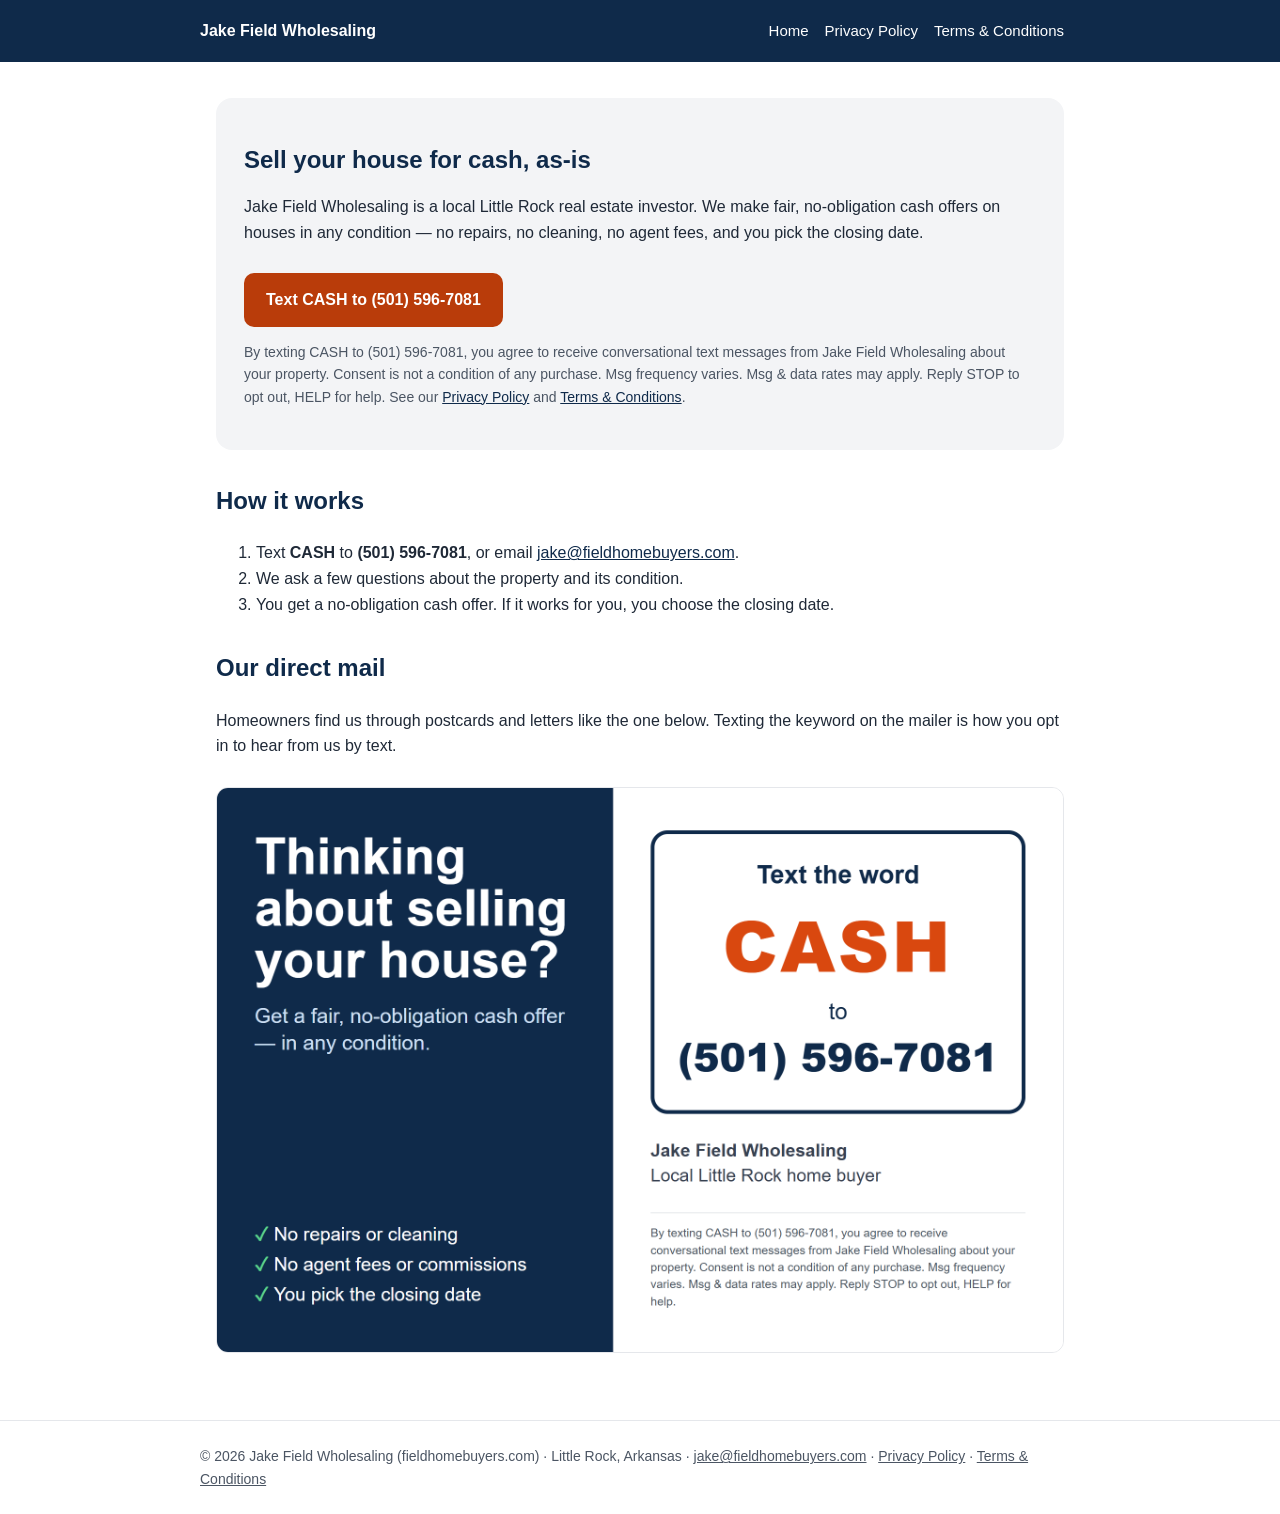
<file: index.html>
<!doctype html>
<html lang="en">
<head>
<meta charset="utf-8">
<meta name="viewport" content="width=device-width, initial-scale=1">
<title>Jake Field Wholesaling | Sell Your House for Cash in Little Rock</title>
<meta name="description" content="Jake Field Wholesaling buys houses in Little Rock and central Arkansas for cash, as-is. Text CASH to (501) 596-7081 for a no-obligation offer.">
<link rel="stylesheet" href="style.css">
</head>
<body>
<header><div class="wrap"><a href="index.html"><strong>Jake Field Wholesaling</strong></a><nav><a href="index.html">Home</a><a href="privacy.html">Privacy Policy</a><a href="terms.html">Terms &amp; Conditions</a></nav></div></header>
<main class="wrap">
  <section class="hero">
    <h1>Sell your house for cash, as-is</h1>
    <p>Jake Field Wholesaling is a local Little Rock real estate investor. We make fair, no-obligation cash offers on houses in any condition &mdash; no repairs, no cleaning, no agent fees, and you pick the closing date.</p>
    <a class="cta" href="sms:+15015967081?body=CASH">Text CASH to (501) 596-7081</a>
    <p class="fine">By texting CASH to (501) 596-7081, you agree to receive conversational text messages from Jake Field Wholesaling about your property. Consent is not a condition of any purchase. Msg frequency varies. Msg &amp; data rates may apply. Reply STOP to opt out, HELP for help. See our <a href="privacy.html">Privacy Policy</a> and <a href="terms.html">Terms &amp; Conditions</a>.</p>
  </section>

  <h2>How it works</h2>
  <ol>
    <li>Text <strong>CASH</strong> to <strong>(501) 596-7081</strong>, or email <a href="mailto:jake@fieldhomebuyers.com">jake@fieldhomebuyers.com</a>.</li>
    <li>We ask a few questions about the property and its condition.</li>
    <li>You get a no-obligation cash offer. If it works for you, you choose the closing date.</li>
  </ol>

  <h2 id="mailer">Our direct mail</h2>
  <p>Homeowners find us through postcards and letters like the one below. Texting the keyword on the mailer is how you opt in to hear from us by text.</p>
  <img class="postcard" src="text-cash-postcard.png" alt="Jake Field Wholesaling postcard: Thinking about selling your house? Text the word CASH to (501) 596-7081. By texting CASH you agree to receive conversational text messages from Jake Field Wholesaling about your property. Msg frequency varies. Msg and data rates may apply. Reply STOP to opt out, HELP for help.">
</main>
<footer><div class="wrap">&copy; 2026 Jake Field Wholesaling (fieldhomebuyers.com) &middot; Little Rock, Arkansas &middot; <a href="mailto:jake@fieldhomebuyers.com">jake@fieldhomebuyers.com</a> &middot; <a href="privacy.html">Privacy Policy</a> &middot; <a href="terms.html">Terms &amp; Conditions</a></div></footer>
</body>
</html>
</file>
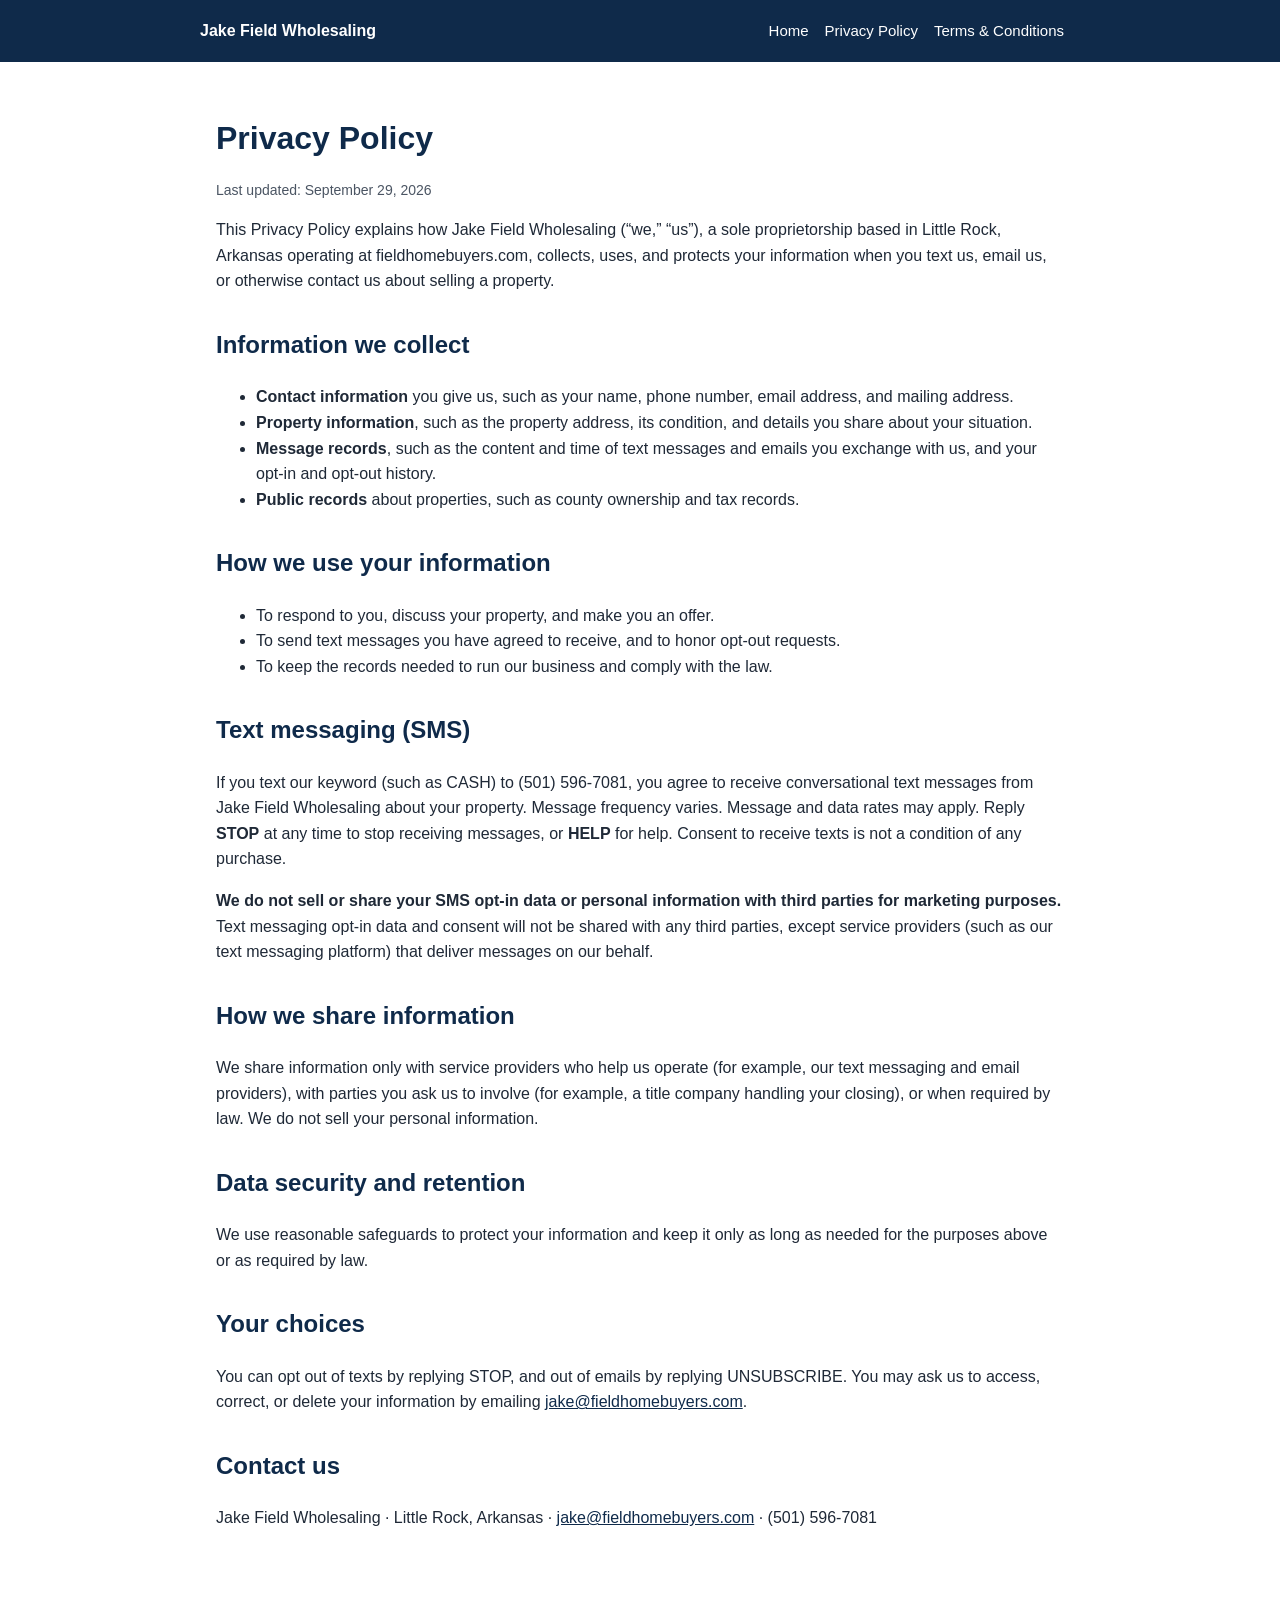
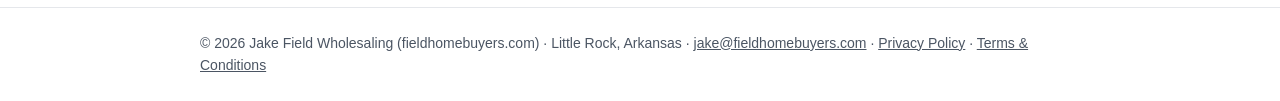
<file: privacy.html>
<!doctype html>
<html lang="en">
<head>
<meta charset="utf-8">
<meta name="viewport" content="width=device-width, initial-scale=1">
<title>Privacy Policy | Jake Field Wholesaling</title>
<link rel="stylesheet" href="style.css">
</head>
<body>
<header><div class="wrap"><a href="index.html"><strong>Jake Field Wholesaling</strong></a><nav><a href="index.html">Home</a><a href="privacy.html">Privacy Policy</a><a href="terms.html">Terms &amp; Conditions</a></nav></div></header>
<main class="wrap">
  <h1>Privacy Policy</h1>
  <p class="fine">Last updated: September 29, 2026</p>
  <p>This Privacy Policy explains how Jake Field Wholesaling (&ldquo;we,&rdquo; &ldquo;us&rdquo;), a sole proprietorship based in Little Rock, Arkansas operating at fieldhomebuyers.com, collects, uses, and protects your information when you text us, email us, or otherwise contact us about selling a property.</p>

  <h2>Information we collect</h2>
  <ul>
    <li><strong>Contact information</strong> you give us, such as your name, phone number, email address, and mailing address.</li>
    <li><strong>Property information</strong>, such as the property address, its condition, and details you share about your situation.</li>
    <li><strong>Message records</strong>, such as the content and time of text messages and emails you exchange with us, and your opt-in and opt-out history.</li>
    <li><strong>Public records</strong> about properties, such as county ownership and tax records.</li>
  </ul>

  <h2>How we use your information</h2>
  <ul>
    <li>To respond to you, discuss your property, and make you an offer.</li>
    <li>To send text messages you have agreed to receive, and to honor opt-out requests.</li>
    <li>To keep the records needed to run our business and comply with the law.</li>
  </ul>

  <h2>Text messaging (SMS)</h2>
  <p>If you text our keyword (such as CASH) to (501) 596-7081, you agree to receive conversational text messages from Jake Field Wholesaling about your property. Message frequency varies. Message and data rates may apply. Reply <strong>STOP</strong> at any time to stop receiving messages, or <strong>HELP</strong> for help. Consent to receive texts is not a condition of any purchase.</p>
  <p><strong>We do not sell or share your SMS opt-in data or personal information with third parties for marketing purposes.</strong> Text messaging opt-in data and consent will not be shared with any third parties, except service providers (such as our text messaging platform) that deliver messages on our behalf.</p>

  <h2>How we share information</h2>
  <p>We share information only with service providers who help us operate (for example, our text messaging and email providers), with parties you ask us to involve (for example, a title company handling your closing), or when required by law. We do not sell your personal information.</p>

  <h2>Data security and retention</h2>
  <p>We use reasonable safeguards to protect your information and keep it only as long as needed for the purposes above or as required by law.</p>

  <h2>Your choices</h2>
  <p>You can opt out of texts by replying STOP, and out of emails by replying UNSUBSCRIBE. You may ask us to access, correct, or delete your information by emailing <a href="mailto:jake@fieldhomebuyers.com">jake@fieldhomebuyers.com</a>.</p>

  <h2>Contact us</h2>
  <p>Jake Field Wholesaling &middot; Little Rock, Arkansas &middot; <a href="mailto:jake@fieldhomebuyers.com">jake@fieldhomebuyers.com</a> &middot; (501) 596-7081</p>
</main>
<footer><div class="wrap">&copy; 2026 Jake Field Wholesaling (fieldhomebuyers.com) &middot; Little Rock, Arkansas &middot; <a href="mailto:jake@fieldhomebuyers.com">jake@fieldhomebuyers.com</a> &middot; <a href="privacy.html">Privacy Policy</a> &middot; <a href="terms.html">Terms &amp; Conditions</a></div></footer>
</body>
</html>
</file>
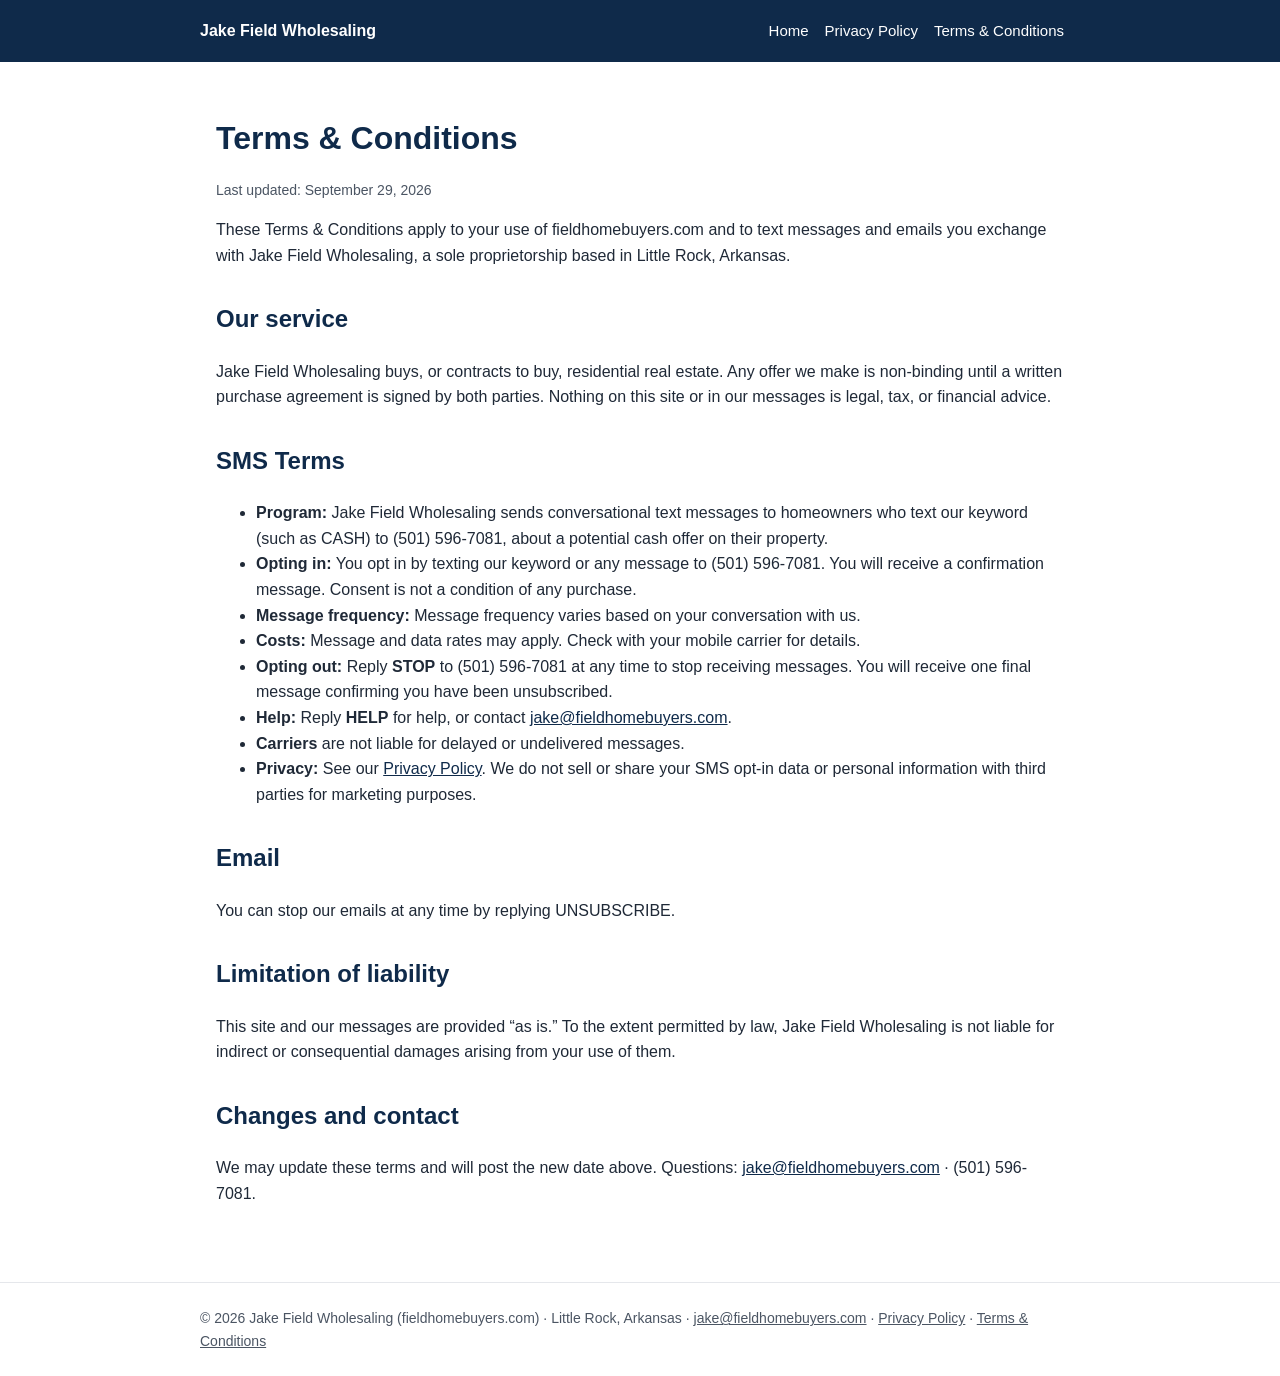
<file: terms.html>
<!doctype html>
<html lang="en">
<head>
<meta charset="utf-8">
<meta name="viewport" content="width=device-width, initial-scale=1">
<title>Terms &amp; Conditions | Jake Field Wholesaling</title>
<link rel="stylesheet" href="style.css">
</head>
<body>
<header><div class="wrap"><a href="index.html"><strong>Jake Field Wholesaling</strong></a><nav><a href="index.html">Home</a><a href="privacy.html">Privacy Policy</a><a href="terms.html">Terms &amp; Conditions</a></nav></div></header>
<main class="wrap">
  <h1>Terms &amp; Conditions</h1>
  <p class="fine">Last updated: September 29, 2026</p>
  <p>These Terms &amp; Conditions apply to your use of fieldhomebuyers.com and to text messages and emails you exchange with Jake Field Wholesaling, a sole proprietorship based in Little Rock, Arkansas.</p>

  <h2>Our service</h2>
  <p>Jake Field Wholesaling buys, or contracts to buy, residential real estate. Any offer we make is non-binding until a written purchase agreement is signed by both parties. Nothing on this site or in our messages is legal, tax, or financial advice.</p>

  <h2>SMS Terms</h2>
  <ul>
    <li><strong>Program:</strong> Jake Field Wholesaling sends conversational text messages to homeowners who text our keyword (such as CASH) to (501) 596-7081, about a potential cash offer on their property.</li>
    <li><strong>Opting in:</strong> You opt in by texting our keyword or any message to (501) 596-7081. You will receive a confirmation message. Consent is not a condition of any purchase.</li>
    <li><strong>Message frequency:</strong> Message frequency varies based on your conversation with us.</li>
    <li><strong>Costs:</strong> Message and data rates may apply. Check with your mobile carrier for details.</li>
    <li><strong>Opting out:</strong> Reply <strong>STOP</strong> to (501) 596-7081 at any time to stop receiving messages. You will receive one final message confirming you have been unsubscribed.</li>
    <li><strong>Help:</strong> Reply <strong>HELP</strong> for help, or contact <a href="mailto:jake@fieldhomebuyers.com">jake@fieldhomebuyers.com</a>.</li>
    <li><strong>Carriers</strong> are not liable for delayed or undelivered messages.</li>
    <li><strong>Privacy:</strong> See our <a href="privacy.html">Privacy Policy</a>. We do not sell or share your SMS opt-in data or personal information with third parties for marketing purposes.</li>
  </ul>

  <h2>Email</h2>
  <p>You can stop our emails at any time by replying UNSUBSCRIBE.</p>

  <h2>Limitation of liability</h2>
  <p>This site and our messages are provided &ldquo;as is.&rdquo; To the extent permitted by law, Jake Field Wholesaling is not liable for indirect or consequential damages arising from your use of them.</p>

  <h2>Changes and contact</h2>
  <p>We may update these terms and will post the new date above. Questions: <a href="mailto:jake@fieldhomebuyers.com">jake@fieldhomebuyers.com</a> &middot; (501) 596-7081.</p>
</main>
<footer><div class="wrap">&copy; 2026 Jake Field Wholesaling (fieldhomebuyers.com) &middot; Little Rock, Arkansas &middot; <a href="mailto:jake@fieldhomebuyers.com">jake@fieldhomebuyers.com</a> &middot; <a href="privacy.html">Privacy Policy</a> &middot; <a href="terms.html">Terms &amp; Conditions</a></div></footer>
</body>
</html>
</file>
<file: style.css>
:root { --navy:#0f2a4a; --orange:#b93c0a; --ink:#1f2937; --muted:#4b5563; --bg:#ffffff; --soft:#f3f4f6; }
* { box-sizing:border-box; }
body { margin:0; font-family: Arial, Helvetica, sans-serif; color:var(--ink); background:var(--bg); line-height:1.6; }
header { background:var(--navy); color:#fff; padding:18px 16px; }
header .wrap { display:flex; justify-content:space-between; align-items:center; flex-wrap:wrap; gap:8px; }
header a { color:#fff; text-decoration:none; }
header nav a { margin-right:16px; font-size:15px; }
.wrap { max-width:880px; margin:0 auto; }
main { padding:36px 16px 60px; }
h1 { color:var(--navy); line-height:1.2; }
h2 { color:var(--navy); margin-top:32px; }
a { color:var(--navy); }
.hero { background:var(--soft); border-radius:16px; padding:28px; }
.cta { display:inline-block; background:var(--orange); color:#fff; padding:14px 22px; border-radius:10px; font-weight:bold; text-decoration:none; margin-top:12px; }
.fine { font-size:14px; color:var(--muted); }
img.postcard { width:100%; height:auto; border:1px solid #e5e7eb; border-radius:12px; margin-top:12px; }
footer { border-top:1px solid #e5e7eb; padding:24px 16px; font-size:14px; color:var(--muted); }
footer a { color:var(--muted); }
</file>
